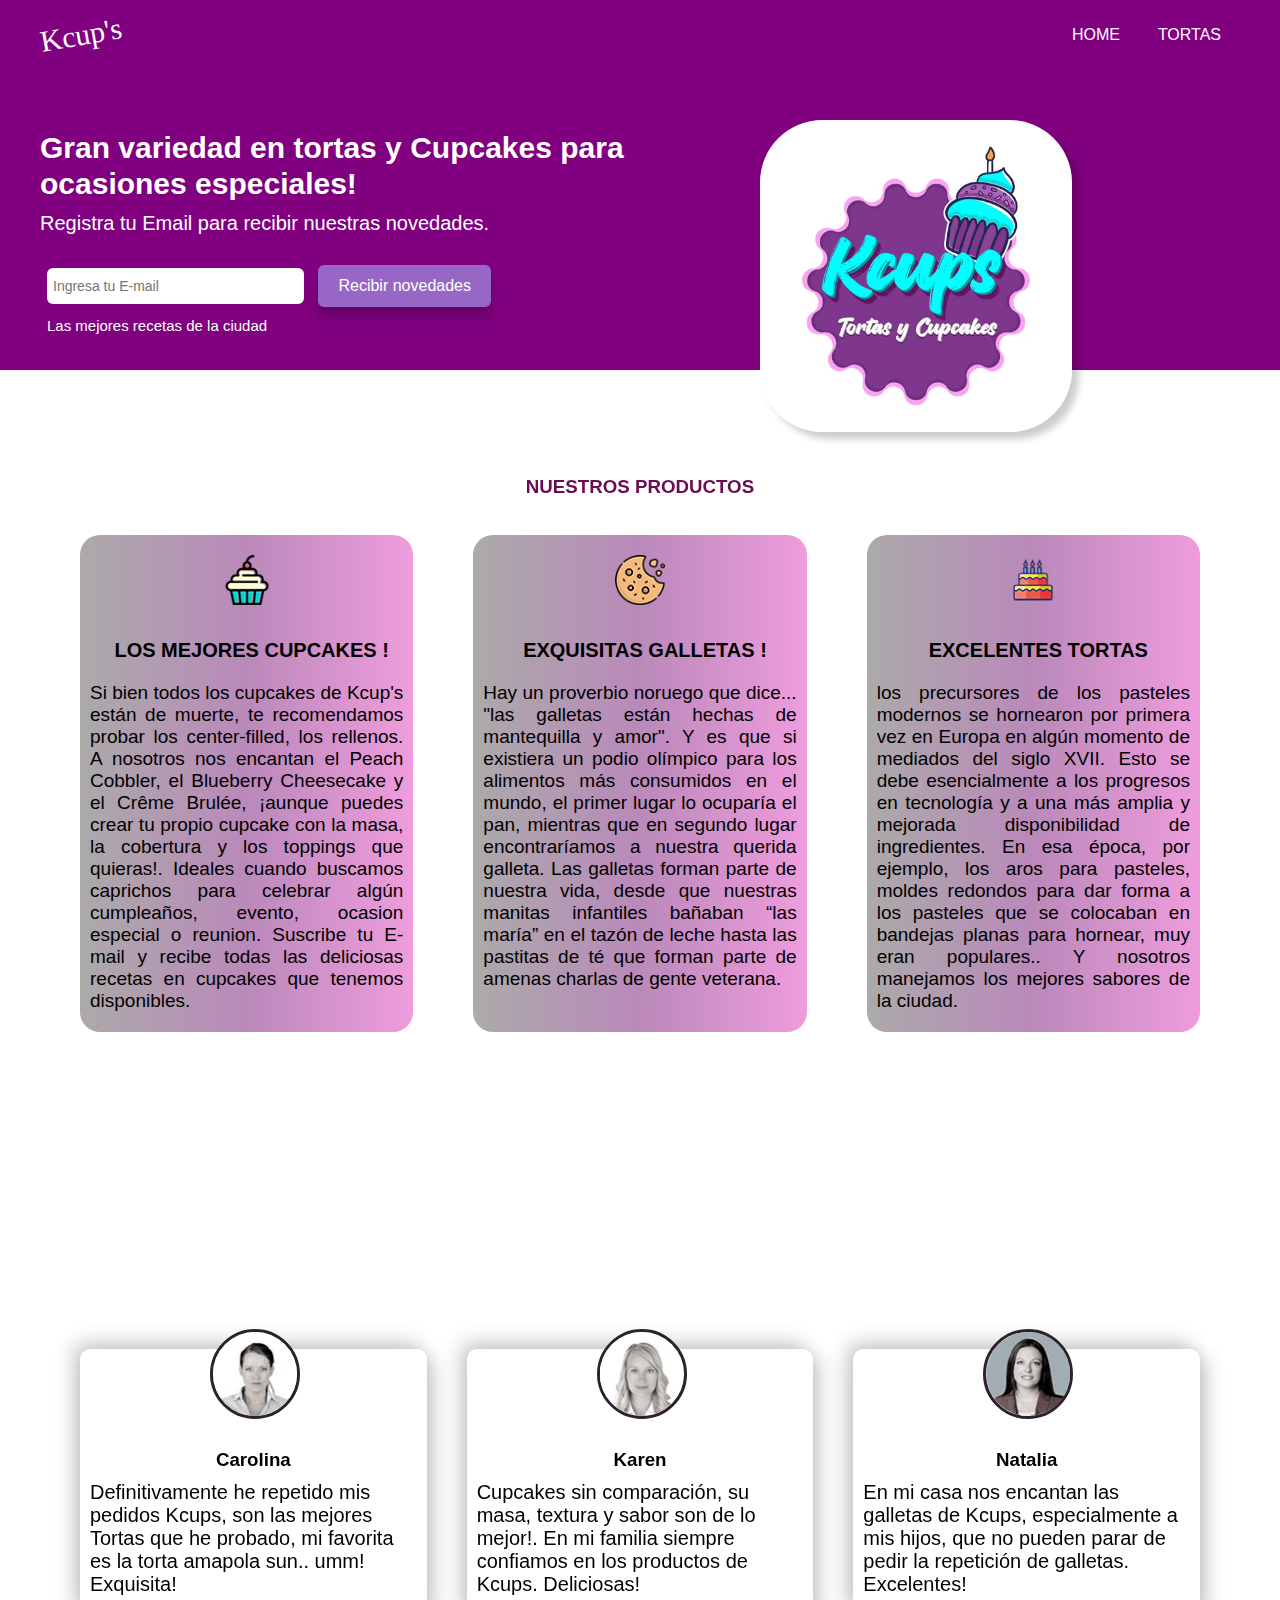
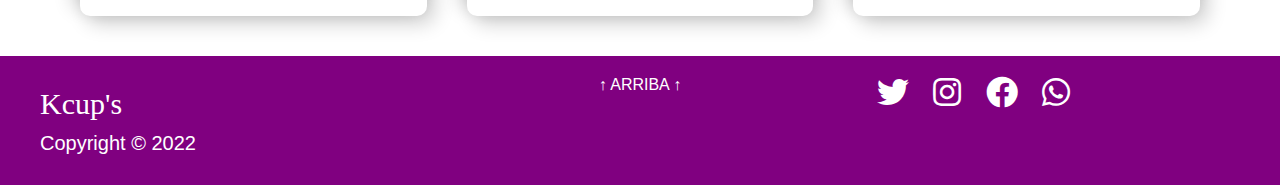
<file: index.html>
<!DOCTYPE html>
<html lang="en">
<head>
  <meta charset="UTF-8">
  <meta name="viewport" content="width=device-width, initial-scale=1.0">
  <meta http-equiv="X-UA-Compatible" content="ie=edge">
  <title>Kcup's</title>
  <link rel="shortcut icon" href="img/favicon3.ico">
  <link rel="stylesheet" href="styles.css">
  <link rel="stylesheet" href="https://cdnjs.cloudflare.com/ajax/libs/font-awesome/5.15.4/css/all.min.css" integrity="sha512-1ycn6IcaQQ40/MKBW2W4Rhis/DbILU74C1vSrLJxCq57o941Ym01SwNsOMqvEBFlcgUa6xLiPY/NS5R+E6ztJQ=="
  crossorigin="anonymous" referrerpolicy="no-referrer" />
  <link  rel="stylesheet"  href="https://cdnjs.cloudflare.com/ajax/libs/animate.css/4.1.1/animate.min.css"/>
  <link href="https://unpkg.com/aos@2.3.1/dist/aos.css" rel="stylesheet">
  
</head>
<body>
  <div class="navbar">
    <div class="container flex">
      <h1 class="logo">Kcup's</h1>
        <nav>
          <ul>
            <li class="nav"><a class="outline" href="index.html">HOME</a></li>
            <li class="nav"><a href="html/tortas.html" class="outline">TORTAS</a 				</li>
          </ul>
        </nav>
    </div>
  </div>

  <section class="showcase">
    <div class="container">
        <div class="grid">
          <div class="grid-item-1">
            <div class="showcase-text">
              <h1 class="intro">Gran variedad en tortas y Cupcakes para ocasiones especiales!</h1>
              <p class="supporting-text"> Registra tu Email para recibir nuestras novedades.</p>
            </div>
            <div class="showcase-form">
              <form action="">
                <input type="email" placeholder="Ingresa tu E-mail" href="mailto:tatojosegarcia@gmail.com">
                <input type="submit" class="btn" value="Recibir novedades">
               
              </form>
              <p class="little-info">Las mejores recetas de la ciudad</p>
            </div>
          </div>

          <div class="grid-item-2">
            <div class="image">
              <img class="kcups_gif animate__animated animate__swing" src="img/kcups.gif" alt="">
            </div>
          </div>
       </div>



    </div>

    <div class="titulo-testimonial">

      <h3 data-aos="zoom-in-down">NUESTROS PRODUCTOS</h3>
      
      </div>

   
  </section>
    <div class="lower-container container">
      <section class="stats">
        <div class="flex">
          <div class="stat">
          
          <img class="icon_ico" src="img/cupcon.png" alt="">
            <h3 class="title">LOS MEJORES CUPCAKES !</h3>
            <p class="text">Si bien todos los cupcakes de Kcup's están de muerte, te recomendamos probar los center-filled, los rellenos.

              A nosotros nos encantan el Peach Cobbler, el Blueberry Cheesecake y el Crême Brulée, ¡aunque puedes crear tu propio cupcake con la masa,
               la cobertura y los toppings que quieras!. Ideales cuando buscamos caprichos para celebrar algún cumpleaños, evento, ocasion especial o reunion. Suscribe tu E-mail y recibe todas las deliciosas recetas en cupcakes que tenemos disponibles. </p>
          </div>
          <div class="stat">
            <img class="icon_ico" src="img/gallecon.png" alt="">
            <h3 class="title">EXQUISITAS GALLETAS !</h3>
            <p class="text">Hay un proverbio noruego que dice... "las galletas están hechas de mantequilla y amor". Y es que si existiera un podio olímpico para los 
              alimentos más consumidos en el mundo, el primer lugar lo ocuparía el pan, mientras que en segundo lugar encontraríamos a nuestra querida galleta.
              Las galletas forman parte de nuestra vida, desde que nuestras manitas infantiles bañaban “las maría” en el tazón de leche hasta las pastitas de té que 
              forman parte de amenas charlas de gente veterana.</p>
          </div>
          <div class="stat">
            <img class="icon_ico" src="img/tortacon.png" alt="">
            <h3 class="title">EXCELENTES TORTAS</h3>
            <p class="text">los precursores de los pasteles modernos se hornearon por primera vez en Europa en algún momento de mediados del siglo XVII. Esto se debe 
              esencialmente a los progresos en tecnología y a una más amplia y mejorada disponibilidad de ingredientes. En esa época, por ejemplo, los aros para pasteles,
               moldes redondos para dar forma a los pasteles que se colocaban en bandejas planas para hornear, muy eran populares.. Y nosotros manejamos los mejores sabores de la ciudad.</p>
          </div>
        </div>
    </div>
  </section>


  <!-- Como crear la sección de testimonios
  La segunda sección dentro del contenedor div de la parte 
  inferior de la página es la sección de testimonios. 
  Esta sección estará compuesta de tres tarjetas, cada una de las
   cuales contiene la imagen de la persona (recortada dentro de un 
   círculo), su nombre y su testimonio personal. -->
<div class="titulo-testimonial">

<h3 data-aos="zoom-in-down">EXPERIENCIA DE NUESTROS CLIENTES</h3>

</div>


   <section class="testimonials">
    <div class="container">
      <div class="testimonial grid-3">
        <div class="card">
          <div class="circle">
            <img src="img/pers1.jpg" alt="">
          </div>
          <h3>Carolina</h3>
          <p>Definitivamente he repetido mis pedidos Kcups, son las mejores Tortas que he probado, mi favorita es la torta amapola sun.. umm! Exquisita!</p>
        </div>
        <div class="card">
          <div class="circle">
            <img src="img/pers2.jpg" alt="">
          </div>
          <h3>Karen</h3>
          <p>Cupcakes sin comparación, su masa, textura y sabor son de lo mejor!. En mi familia siempre confiamos en los productos de Kcups. Deliciosas!</p>
        </div>
        <div class="card">
          <div class="circle">
            <img src="img/pers3.jpg" alt="">
          </div>
          <h3>Natalia</h3>
          <p>En mi casa nos encantan las galletas de Kcups, especialmente a mis hijos, que no pueden parar de pedir la repetición de galletas. Excelentes!</p>
        </div>
      </div>
    </div>
  </section>

  <!-- La parte final del proceso de creación de nuestra página es crear
     la sección del "footer". El pié de página comprenderá el texto de 
     "copyright", tres enlaces de navegación adicionales y un grupo de 
     íconos de medios sociales de Font Awesome.-->

     <footer>
      <div class="container grid-3">
        <div class="copyright">
          <h1 class="logo">Kcup's</h1>
          <p>Copyright &copy; 2022</p>
        </div>
        <nav class="links">
          <ul>
            <li><a href="index.html" class="outline">↑ ARRIBA ↑</a></li>
         
          </ul>
        </nav>
        <div class="profiles">
          <a href="https://mobile.twitter.com/piccolafestaweb"><em class="fab fa-twitter fa-2x"></em></a>
          <a href="https://instagram.com/kcups_tortas_cupcakes?igshid=YmMyMTA2M2Y="><em class="fab fa-instagram fa-2x"></em></a>
          <a href="https://www.facebook.com/kcupsReposteria"><em class="fab fa-facebook fa-2x"></em></a>
          <a href="https://wa.me/qr/MYGJ72F3C5WIG1"><em class="fab fa-whatsapp fa-2x"></em></a>
        </div>
      </div>
    </footer>
    
    <script src="https://unpkg.com/aos@2.3.1/dist/aos.js"></script>

    <script> AOS.init(); </script>

</body>
</html>
</file>
<file: styles.css>
/* Sobrescribe el estilo por defecto y establece el padding y el margen a cero 000*/

* {
    box-sizing: border-box;
    padding: 0;
    margin: 0
  }
  
  /* Texto color blanco en todas partes 00000 */
  
  body {
    font-family: "lato", sans-serif;
    color: white;
  }
  
  /* Hacer todo el texto de los links negro y sin decoración 0000000*/
  a {
    color: black;
    text-decoration: none;
  }
  
  .links{
text-align: center;

  }
  
  h1 {
    font-size: 30px;
    font-weight: 600;
    margin: 10px 0;
    line-height: 1.2;
    color: rgb(255, 255, 255);
  }

.intro{

animation-duration: 7s;
animation-duration: surgir;
animation-name: surgir;


}

@keyframes surgir{

0%{ opacity: 0; }
100%{opacity: 100;}

}






  .logo{
font-family: fantasy;
font-weight: 50;


  }

  .subtit{
text-align: center;
color: #6a0c53;
width: 100%;



  }


  
  
  h2 {
    font-size: 25px;
    font-weight: 300;
    margin: 10px 0;
    padding-bottom: 50px;
    line-height: 5;
    color: #6a0c53;
   font-weight: bold;
   text-align: center;
  }
  
  p {
    font-size: 30px;
  }
  
  /* Todas las imágenes deben ser del mismo tamañño que su contenedor*/
  img {
    width: 100%;
  }

  .kcups_gif{
width: 65%;
border-radius: 20%;

  }

  .cakegif{

    width: 65%;
    height: 300px;
border-radius: 20%


  }

  .icon_ico{

width: 15%;
margin: 20px;
transition: 1s;

  }

  .icon_ico:hover{

    transform: rotatey(180deg);
    
      }

      .icon_ico2{

        border-radius: 4%;


      }


  
  /* Remover el estilo a los elementos de una lista */
  li {
    list-style-type: none;
  }
  
  
  
  p {
    font-size: 20px;
    margin: 10px 0;
  }

  /* Centra el elemento y establece un ancho máximo y se asegura que los elementos puedan fluir através*/

.container {
  margin: 0 auto;
  max-width: 1200px;
  overflow: visible;
 
}

/* Aplica el color de fondo, altura y "padding"*/

.navbar {
  background-color: purple;
  height: 70px;
  padding: 0 30px;

}



/* Establece el tamaño de la fuente (font size), reduce el peso de loa fuente (font-weight), agrega margen y alto de línea (line height) */

.navbar h1 {
  font-size: 30px;
  font-weight: 300;
  margin: 10px 0;
  line-height: 1.2;
  transform: rotate(-10deg);
 
}



/* mostrar ambos elementos hijos dentro del contenedor h1 y nav una al lado del otro usando Flexbox */

.navbar .flex {
  display: flex;
  justify-content: space-between;
  align-items: center;
  height: 100%;
}

/* no se aplien los elementos un sobre otro FLEXBOX */

.navbar ul {
  display: flex;
  
}



/* Cambia el color de ambos enlaces a blanco, agrega padding entre si y margen también */

.navbar a {
  color: rgb(255, 255, 255);
  padding: 9px;
  margin: 0 10px;
  
}



.titulo-testimonial{
text-align: center;
color: #6a0c53;
margin: 90px;
padding: 0px;

}


/* CAMBIO DE COLOR CUANDO PASA RATON */

.navbar a:hover {
  color: #ffffff;
  border-radius: 5px;
  font-style: italic;
  font-weight: bold;
  font-family: Verdana, Geneva, Tahoma, sans-serif;
  animation-name: navegacion;
  animation-duration: 0.3s;
  background-color: rgb(101, 0, 101);
   
}

@keyframes navegacion{

  0%{background-color: rgb(241, 187, 241);}
  10%{background-color:rgb(227, 163, 227);}
  20%{background-color:rgb(203, 136, 203);}
  30%{background-color:rgb(176, 109, 176);}
  40%{background-color:rgb(160, 88, 160);}
  50%{background-color:rgb(143, 67, 143);}
  60%{background-color:rgb(136, 50, 136);}
  70%{background-color:rgb(129, 37, 129);}
  80%{background-color:rgb(125, 25, 125);}
  90%{background-color:rgb(128, 13, 128);}
  100%{background-color: purple;}
}

/*  aplicar estilos CSS a nuestro área de presentación
Primero, definimos la altura de la sección de área de presentacion así como también el 
color de fondo:   */

.showcase {
  height: 300px;
  background-color: purple;
}

/* APLICAMOS LOS SGTES ESTILOS */

/* Añade margen bajo el texto */
.showcase p {
  margin-bottom: 30px;
}

/* Añade una sombra bajo la imágen */
.showcase img {
  box-shadow: 7px 7px 7px rgba(0, 0, 0, 0.2);
}

/* Añade algo de padding al contenido del formulario */
.showcase-form {
  padding-left: 7px;
}

/* Esto nos trae al tema principal. Si recuerdas, 
dije que crearíamos dos secciones (retículas) dentro 
del contenedor del área de presentación. Con la clase 
"grid" (retícula) aplicada al contenedor vamos a alinear 
el contenido utilizando CSS grid display de la siguiente manera: */

.grid {
  overflow: visible;
  display: grid;
  grid-template-columns: 60% 40%;
}

/* Enseguida necesitaremos definir algo de espacio entre el área de navegación 
(navigation) y el área de presentación. */

.grid-item-1,
.grid-item-2 {
  position: relative;
  top: 50px;
}

/* Ahora necesitamos estilizar ambos elementos 
"input" de nuestro formulario porque aún no tienen 
una buena apariencia. Seleccionamos el primer <input /> 
por su tipo (email) y el segundo usando la clase CSS btn.  */

.showcase input[type='email'] {
  padding: 10px 70px 10px 0;
  font-size: 14px;
  border: none;
  border-radius: 6px;
  padding-left: 6px;
}

input:focus{

  background-color: #c588e1;
  transition: 5s;
  font-family: Verdana, Geneva, Tahoma, sans-serif;
  font-weight: bold;

}



.btn {
  border-radius: 6px;
  padding: 12px 20px;
  background: #9867C5;
  border: none;
  margin-left: 10px;
  color: white;
  font-size: 16px;
  cursor: pointer;
  box-shadow: 0 10px 10px rgba(0, 0, 0, 0.2);
}

.btn:hover{
  color: #6a0c53;
  
  background-color: #dc55ce;
  border-radius: 5px;
  font-style: italic;
  font-weight: bold;
  font-family:'Trebuchet MS', 'Lucida Sans Unicode', 'Lucida Grande', 'Lucida Sans', Arial, sans-serif
}




/* También debemos cambiar la fuente del texto: */

.showcase-form {
  margin: auto;
}

/* Change typeface and its size */
.little-info {
  font-size: 15px;
  font-family: "poppins", sans-serif;

}

/*  Cómo aplicar estilos CSS a la sección de estadísticas.
Primero necesitamos aplicar los siguientes estilos: */

/* Centra el conetenedor, aplica un ancho máximo (FALTA(((  TEXT - ALIGN::CENTER*/
.lower-container {
  margin: 120px auto;
  padding: 0;
  max-width: 1400px;
  
}


/* Apunta a todos los elementos h3 con clase CSS title */
.title {
  color: black;
  font-size: 20px;
  text-align: center;
  padding-left: 10px;
  padding-top: 10px;
}

/* Apunta a todos los parrafos con la clase CSS text */
.text {
  color: black;
  font-size: 19px;
  width: 100%;
  padding: 10px;
  margin: 0, 20px;
  text-align: justify;
}

/* Notarás que los íconos-fuente de Font Awesome no son visibles. Trabajaremos en eso muy pronto.

Pero antes de eso, necesitaremos hacer algo importante. Sí tenemos la intención de que los 3 div  de la sección de estadísticas estén alineados de forma horizontal (lado a lado). Para lograr eso, usaremos una vez más CSS Flexbox: */


/* Mostrar horizontalmente, poner un poco de espacio alrededor */
.flex {
  display: flex;
  justify-content: space-around;
}

/* Agregar algo de padding alrededor del contenedor. Alinear el texto al centro */
.stats {
  padding: 45px 50px;
  text-align: center;
}

/* Aplicar margen y ancho */
.stat {
  margin: 0 30px;
  text-align: center;
  width: 800px;
  background-image: linear-gradient(to right, rgb(171, 170, 170), rgb(186, 137, 186), rgb(239, 156, 221));
  border-radius: 20px;
 
}


.image:hover{
transition: 0.5s;
transform: rotateZ(5deg)


}

.stats .fa {
  color: purple;
}

/* Cómo aplicarle estilos CSS
Primero establecemos el color del texto a negro para que sea visible: */

.testimonial {
  color: black;
  padding: 40px;
}

/* Enseguida, damos a la imagen la altura 
suficiente para ocupar todo el alto de su contenedor padre: */


/* Envuelve la imagen dentro de una figura circular y define su altura para que tome todo el alto de su elemento padre */

.testimonial img {
  height: 100%;
  clip-path: circle();
}

/* Alinea el texto al centro */

.testimonial h3{
text-align: center;
}

/* Si checas el diseño final en el gif, notarás que las tre
 tarjetas testimoniales estarán alineadas lado a lado en la misma fila.

Así que necesitaremos crear un div de tres columnas 
equidistantes usando un arreglo CSS grid. */

/* Crear un grid de tres columnas equidistantes. Definir un espaciado de 40px entre ellas */

.grid-3 {
  display: grid;
  grid-template-columns: repeat(3, 1fr);
  gap: 40px;
}


/* Crear una tarjeta en blanco con sombreado alrededor */
.card {
 transition: 1s;
  padding: 10px;
  background-color: white;
  border-radius: 10px;
  box-shadow: -7px -7px 20px rgba(0, 0, 0, 0.2),
               7px  7px 20px rgba(0, 0, 0, 0.2);
               filter: grayscale(90%);
               
               
}

.card:hover{

transform: scale(1.2,1.2);
filter: grayscale(0);

}


/* Finalmente, daremos estilo al div circular y lo colocaremos
 relativo al borde superior de la tarjeta usando CSS: */

 .circle {
  background-color: transparent;
  border:3px solid purple;
  height:90px;
  position: relative;
  top: -30px;
  left: 120px;
  border-radius:50%;
  -moz-border-radius:50%;
  -webkit-border-radius:50%;
  width:90px;
}



/* Como estilizar el pié de página (footer)
Primero necesitamos asignar el color blanco para el fondo de 
la sección del "footer" (así como 
también para todos los links), de la siguiente forma: */

/* Add padding around the footer as well */

footer {
  background-color: purple;
  padding: 20px 10px;
}

/* Sets all link texts to white and puts margin to the left and right */

footer a {
  color: white;
  margin: 0 10px;
}

/* Si revisas el primer gif, notarás que cuándo le paso 

el ratón por encima a cualquiera de los enlaces del "footer",
 su color cambia a una tonalidad más clara de púrpura y el borde
  se muestra debajo.

Podemos lograr esto usando un selector :hover : */

footer a:hover {
  color: #9867C5;
  border-bottom: 2px solid #9867C5;
}

/* Cómo definir "Media Queries" para hacer la página responsiva.
Ahora es momento de hacer más responsiva nuestra "landing page". Cuándo se crea un sitio web es importante tener en mente que los usuarios verán el sitio desde distintos dispositivos. Por lo que es imperativo hacer responsivo el sitio para mejorar la experiencia de usuario en los múltiples formatos y tamaños de pantalla.

En nuestro CSS definiremos los "media queries" para establecer los breakpoints para los distintos anchos de pantalla y los diferentes dispositivos y relacionarlo con un grupo de reglas CSS para cada tamaño de pantalla.

Cómo diseñar para tablets y pantallas más pequeñas
Primero, optimizaremos la distribución de nuestro sitio para usuarios que lo visualicen desde una tablet. En nuestro CSS definiremos la siguiente regla:  */

/* Tablets y pantallas más pequeñas */


@media(max-width: 369px) {
  .grid,
  .grid-3 {
    grid-template-columns: 10px;
    justify-content: center;
  }

/* Cambia las secciones de servicio de lado-a-lado para que cada una se posicione en una sóla linea. Centra el texto. */

.stats .flex {
  flex-direction: column;
}
.stats {
  text-align: center;
}
.image {
  width: 600px;
  margin-left: 80px;
}
.stat {
  width: 100%;
  padding-right: 80px;
}
/* Mueve el círculo al centro de la tarjeta  */

.circle {
  background-color: transparent;
  border:3px solid purple;
  height:90px;
  position: relative;
  top: -30px;
  left: 270px;
  border-radius:50%;
  -moz-border-radius:50%;
  -webkit-border-radius:50%;
  width:90px;
}
  /* Enseguida, aplicaremos los siguientes reglas de estilo: */

  /* Alinear todo el texto al centro. Esto moverá todo el texto, incluyendo el formulario al centro.*/

.showcase {
  height: auto;
  text-align: center;
}

}

@media(max-width: 768px) {
  .grid,
  .grid-3 {
    grid-template-columns: 1fr;
  }

/* Cambia las secciones de servicio de lado-a-lado para que cada una se posicione en una sóla linea. Centra el texto. */

.stats .flex {
  flex-direction: column;
}
.stats {
  text-align: center;
}
.image {
  width: 600px;
  margin-left: 80px;
}
.stat {
  width: 100%;
  padding-right: 80px;
}
/* Mueve el círculo al centro de la tarjeta  */

.circle {
  background-color: transparent;
  border:3px solid purple;
  height:90px;
  position: relative;
  top: -30px;
  left: 270px;
  border-radius:50%;
  -moz-border-radius:50%;
  -webkit-border-radius:50%;
  width:90px;
}
  /* Enseguida, aplicaremos los siguientes reglas de estilo: */

  /* Alinear todo el texto al centro. Esto moverá todo el texto, incluyendo el formulario al centro.*/

.showcase {
  height: auto;
  text-align: center;
}

}
/* Esto restablece el ancho del contendor de la imagen y agrega margen a la izquierda 
*/ 







/* Asegura que cada sección en las estadísticas no exceda el ancho del elemento padre. */






/* Cómo diseñar para dispositivos móviles
Mucha gente podría visitar el sitio desde un dispositivo 
móvil, que típicamente tienen las pantallas más pequeñas. Debido a esto, 
crear una distribución para las pantallas móviles es muy importante.*/

/* Dispositivos móviles */
@media(max-width: 500px) {
  .navbar {
    height: 100px;
  }

  /* Primero incrementamos la altura de nuestra área de navegación.
   Dado que será vista desde una pantalla más pequeña, queremos que
   el area se muestre al usuario con más énfasis.

Luego, definimos las siguientes reglas de estilo: */

/* Cambia la alineación. El logo del título se queda en la parte superior, los enlaces de navegación ahora se muestran debajo*/

.navbar .flex {
  flex-direction: column;
}


/* Cuando pasamos encima el ratón, retienen el texto blanco y cambia el borde a negro */

.navbar a:hover {
  color: white;
  border-bottom: 2px solid black;
}


/* Establecer el color púrpura para el fondo de los enlaces de navegación, redondear las esquinas de los bordes y darle algo de espaciado*/

.navbar ul {
  background: #9867C5;
  border-radius: 5px;
  padding: 10px 0;
}


/* Alinear el texto al centro */

.showcase {
  height: auto;
  text-align: center;
}


/* Reducir el tamaño de la fuente */

.little-info {
  font-size: 13px;
}


/* Reducir el ancho de la imágen */

.image {
  width: 350px;
  margin-left: 70px;
}

.stat {
  margin-bottom: 40px;
}


/* Mover el círculo una vez más */

.circle {
    background-color: transparent;
    border:3px solid purple;
    height:90px;
    position: relative;
    top: -30px;
    left: 150px;
    border-radius:50%;
    -moz-border-radius:50%;
    -webkit-border-radius:50%;
    width:90px;
}
}
</file>
